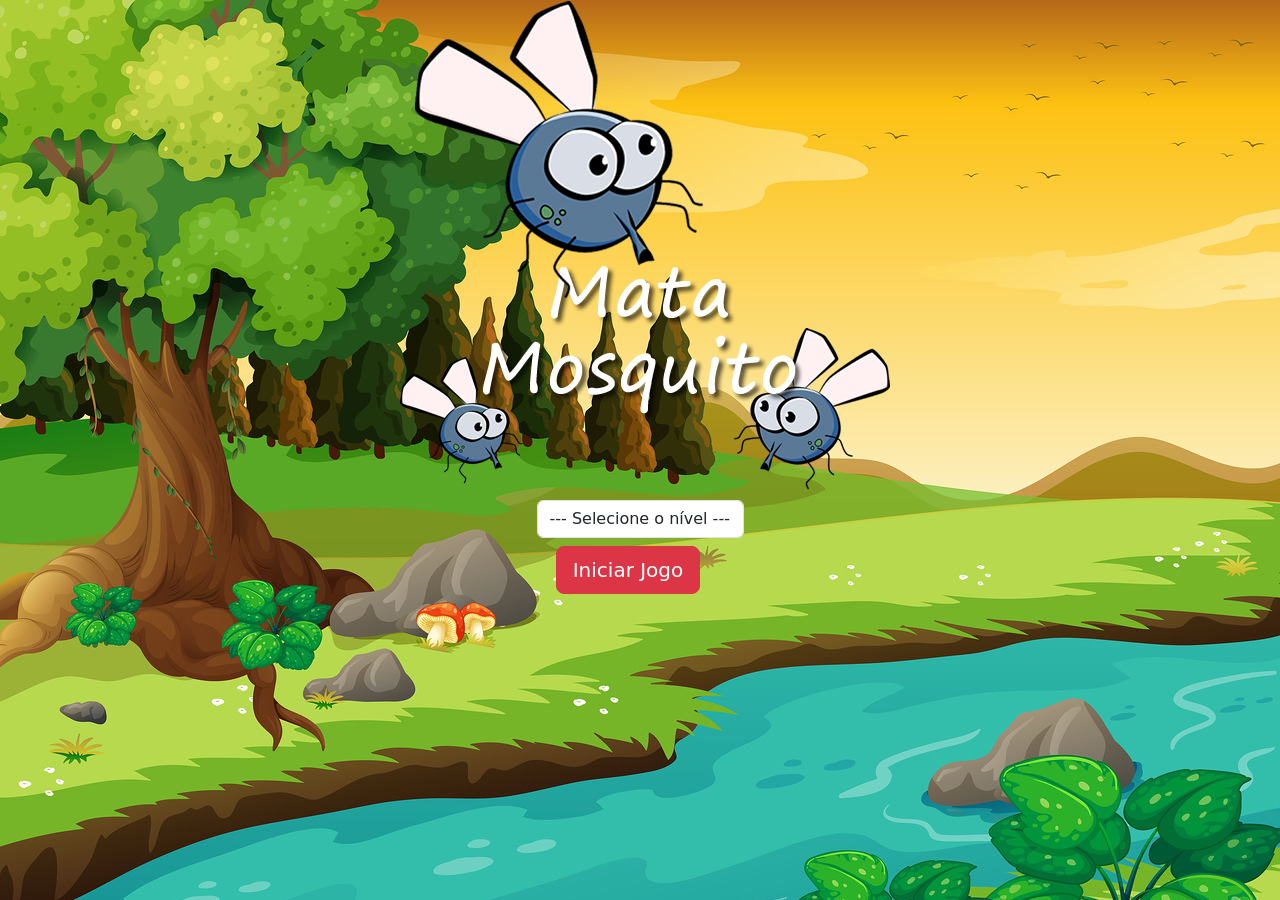
<file: index.html>
<!DOCTYPE html>
<html lang="pt-BR">
<head>
    <meta charset="UTF-8">
    <meta name="viewport" content="width=device-width, initial-scale=1.0">
    <title>Mata Mosquito!</title>
    <link href="https://cdn.jsdelivr.net/npm/bootstrap@5.3.8/dist/css/bootstrap.min.css" rel="stylesheet" integrity="sha384-sRIl4kxILFvY47J16cr9ZwB07vP4J8+LH7qKQnuqkuIAvNWLzeN8tE5YBujZqJLB" crossorigin="anonymous">
    <link rel="stylesheet" href="css/style.css">

    <script>
        
        function inciarJogo(){
            var nivel = document.getElementById('nivel').value

            if(nivel === ''){
                alert('Selecione o nível de dificuldade para iniciar o jogo!')
                return false //finalizar a lógica
            }

            window.location.href = 'app.html?' + nivel
        }   
    </script>
</head>
<body>
    <div class="container">
        <div class="row">
            <div class="colum">
                <div class="d-flex justify-content-center">
                    <img class="imagem" src="imagens/game.png" alt="">
                </div>
                
            </div>
        </div>

        <div class="row">
            <div class="colum">
                <div class="d-flex justify-content-center">
                    <div class="mb-2">
                        <select class="form-control" id="nivel">
                            <option value="">--- Selecione o nível ---</option>
                            <option value="lerdao">Nível Lerdão</option>
                            <option value="normal">Nível Normal</option>
                            <option value="trem-bala">Nível Trem Bala</option>
                        </select>
                    </div>
                    
                </div         
            </div>
        </div>

        <div class="row">
            <div class="colum">
                <div class="d-flex justify-content-center">
                    <button type="button" class="btn btn-danger btn-lg" onclick="inciarJogo()">Iniciar Jogo</button>
                </div         
            </div>
        </div>
    </div>
</body>
</html>
</file>
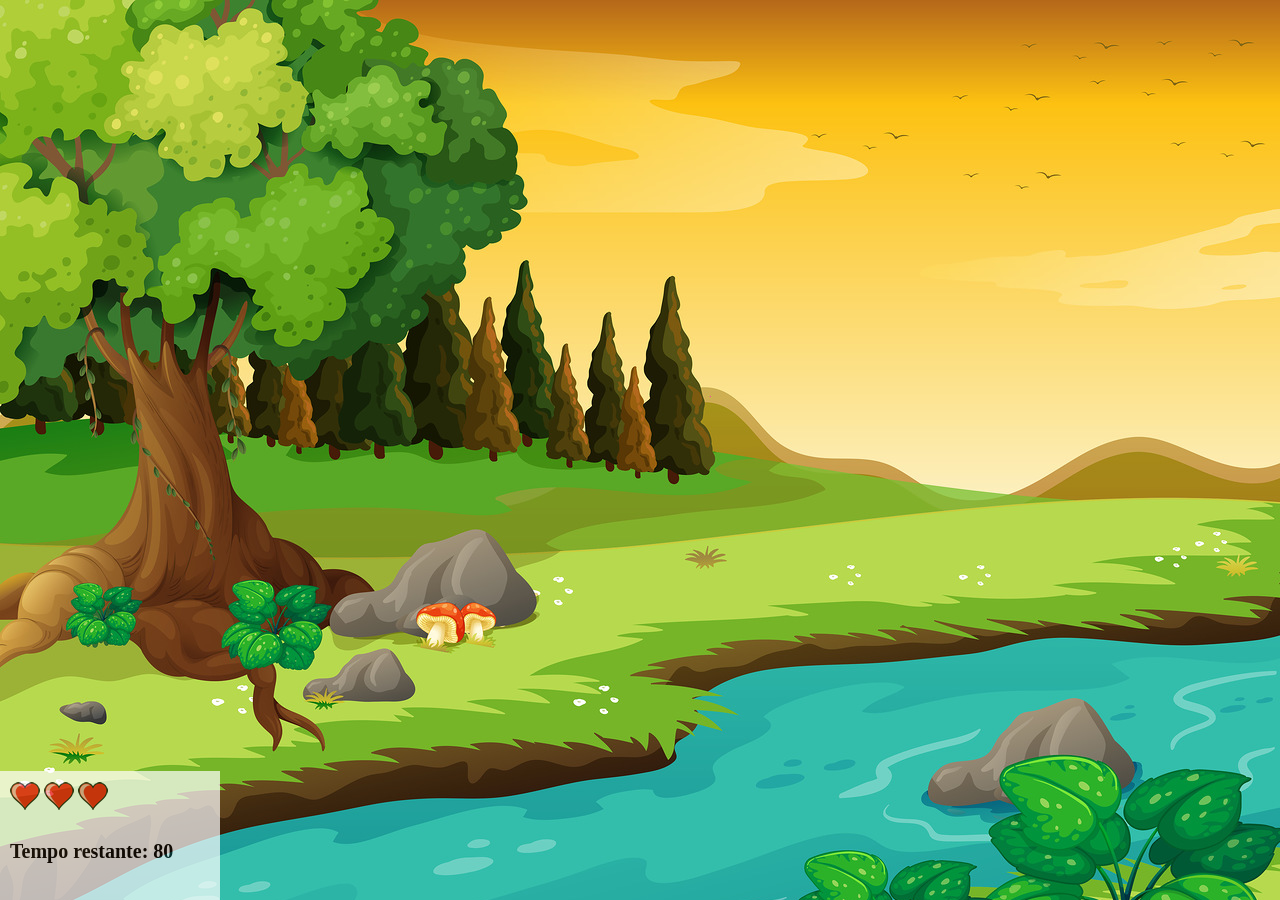
<file: app.html>
<!DOCTYPE html>
<html lang="pt-BR">
<head>
    <meta charset="UTF-8">
    <meta name="viewport" content="width=device-width, initial-scale=1.0">
    <title>Mata Mosquito!</title>
    <link rel="stylesheet" href="css/style.css">
</head>
<body>

    <div class="painel">
        <div class="vidas">
            <img id="v1" src="imagens/coracao_cheio.png" alt="coração cheio">
            <img id="v2" src="imagens/coracao_cheio.png" alt="coração cheio">
            <img id="v3" src="imagens/coracao_cheio.png" alt="coração cheio">
        </div>
        <div class="cronometro">
            <h4>Tempo restante: <span id="cronometro"></span></h4>
        </div>
    </div>

    <script src="js/script.js"></script>
</body>
</html>
</file>
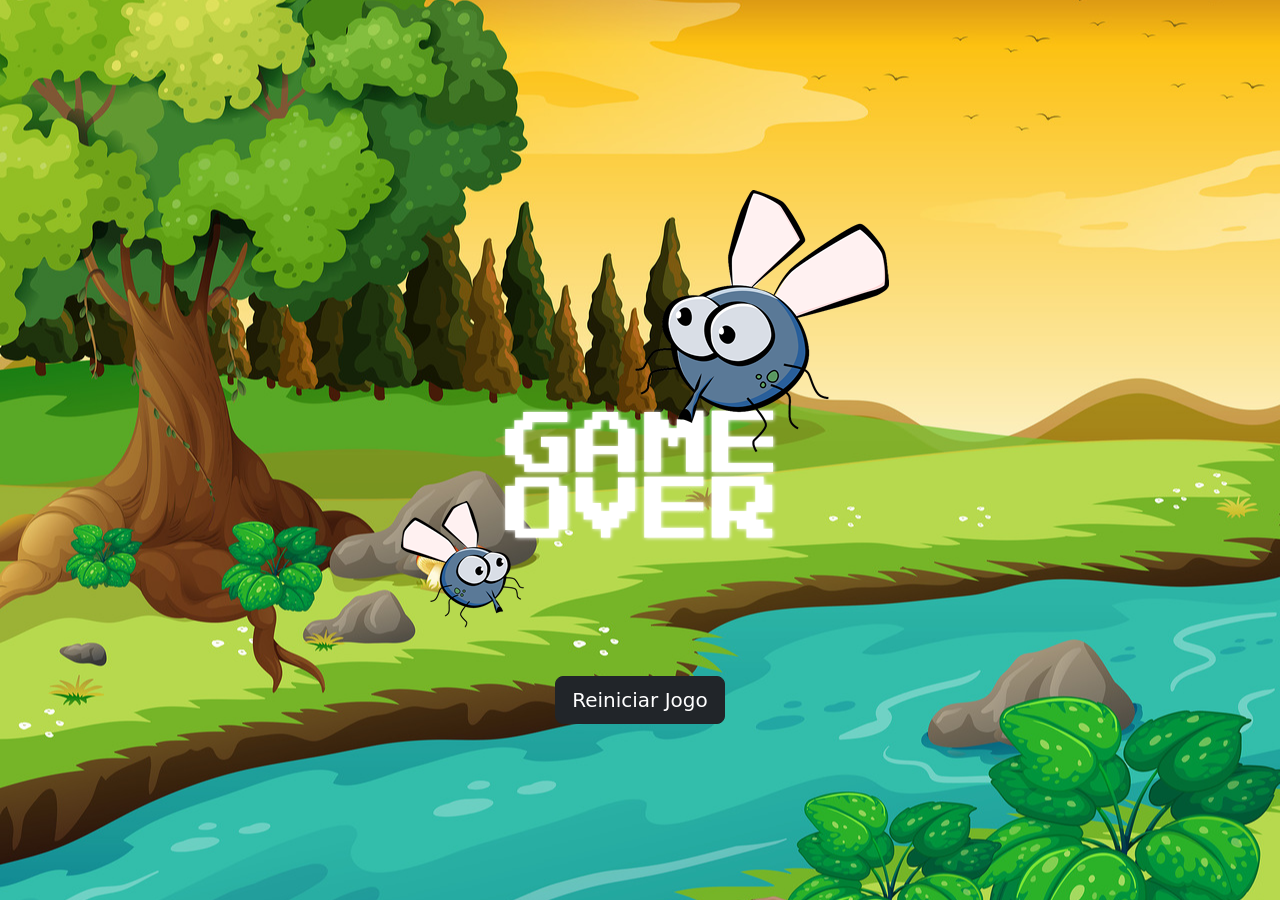
<file: fim_de_jogo.html>
<!DOCTYPE html>
<html lang="pt-BR">
<head>
    <meta charset="UTF-8">
    <meta name="viewport" content="width=device-width, initial-scale=1.0">
    <title>Você perdeu!</title>
    <link href="https://cdn.jsdelivr.net/npm/bootstrap@5.3.8/dist/css/bootstrap.min.css" rel="stylesheet" integrity="sha384-sRIl4kxILFvY47J16cr9ZwB07vP4J8+LH7qKQnuqkuIAvNWLzeN8tE5YBujZqJLB" crossorigin="anonymous">
    <link rel="stylesheet" href="css/fim_de_jogo.css">
</head>
<body>
    <div class="container">
        <div class="row">
            <div class="colum">
                <div class="d-flex justify-content-center">
                    <img class="imagem" src="imagens/game_over.png" alt="">
                </div>
                
            </div>
        </div>

        <div class="row">
            <div class="colum">
                <div class="d-flex justify-content-center">
                    <button type="button" class="btn btn-dark btn-lg" onclick="window.location.href = 'index.html'">Reiniciar Jogo</button>
                </div         
            </div>
        </div>
    </div>
</body>
</html>
</file>
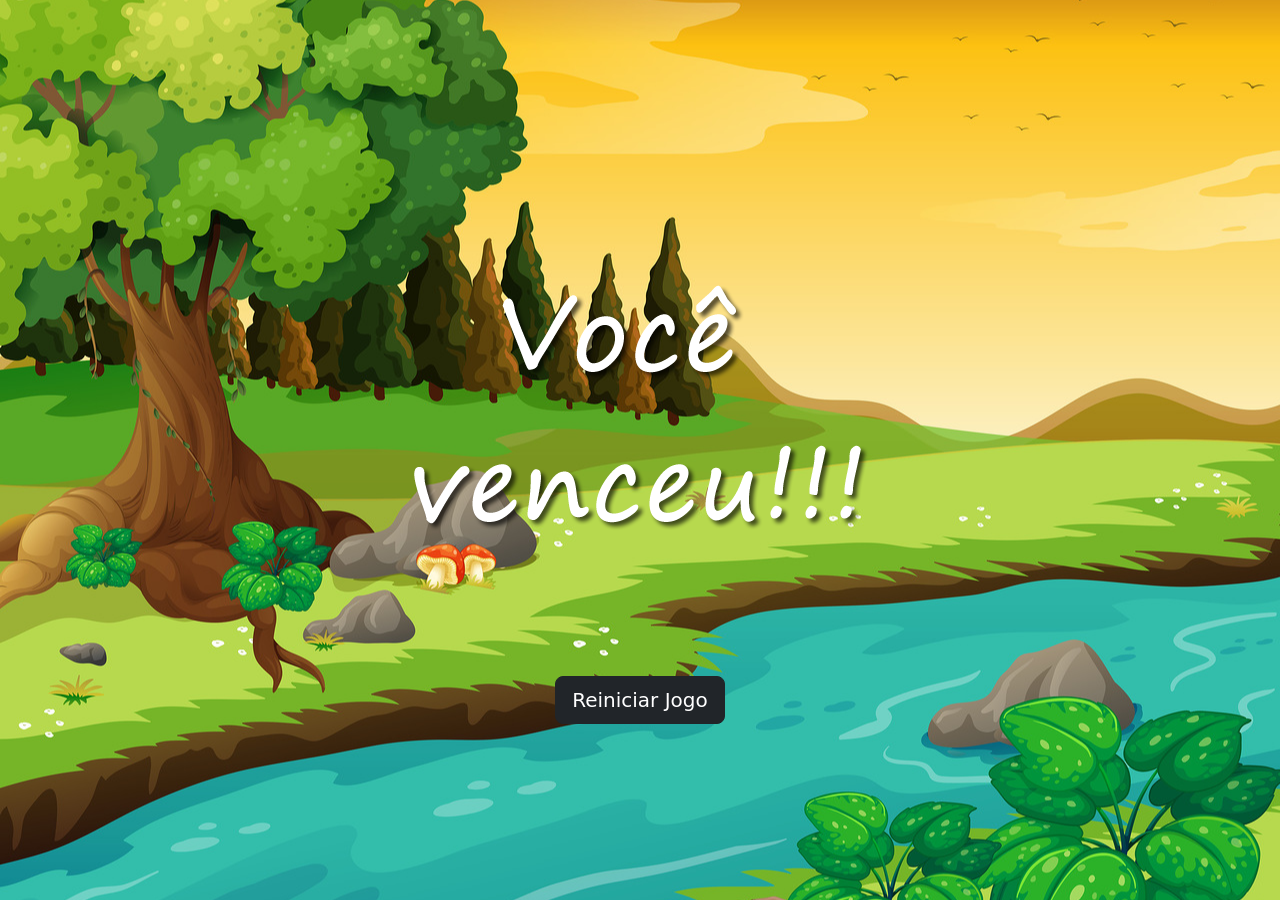
<file: vitoria.html>
<!DOCTYPE html>
<html lang="pt-BR">
<head>
    <meta charset="UTF-8">
    <meta name="viewport" content="width=device-width, initial-scale=1.0">
    <title>Você ganhou!</title>
    <link href="https://cdn.jsdelivr.net/npm/bootstrap@5.3.8/dist/css/bootstrap.min.css" rel="stylesheet" integrity="sha384-sRIl4kxILFvY47J16cr9ZwB07vP4J8+LH7qKQnuqkuIAvNWLzeN8tE5YBujZqJLB" crossorigin="anonymous">
    <link rel="stylesheet" href="css/fim_de_jogo.css">
</head>
<body>
    <div class="container">
        <div class="row">
            <div class="colum">
                <div class="d-flex justify-content-center">
                    <img class="imagem" src="imagens/vitoria.png" alt="">
                </div>
                
            </div>
        </div>

        <div class="row">
            <div class="colum">
                <div class="d-flex justify-content-center">
                    <button type="button" class="btn btn-dark btn-lg" onclick="window.location.href = 'index.html'">Reiniciar Jogo</button>
                </div         
            </div>
        </div>
    </div>
</body>
</html>
</file>
<file: css/style.css>
html {
    cursor: url(../imagens/mata_mosca.png), auto;
}

body {
    background-image: url(../imagens/bg.jpg);
    background-repeat: no-repeat;
    background-size: cover;
    background-position: top center;
    margin: 0;
    min-height: 100vh;
}

.mosca1 {
    width: 50px;
    height: 50px;
}

.mosca2 {
    width: 90px;
    height: 90px;
}

.mosca3 {
    width: 120px;
    height: 120px;
}

.ladoA {
    transform: scaleX(1);
}

.ladoB {
    transform: scalex(-1);
}

.painel {
    position: absolute;
    width: 200px;
    padding: 10px;
    bottom: 0px;
    border-top: solid 1px #fff;
    background-color: #fff;
    opacity: 70%;
    left: 0px;
}

.vidas {
    float: left;
}

.cronometro {
    float: left;
    font-size: 20px;
    font-weight: bold;
}

@media (max-width: 768px) {
    .mosca1 {
        width: 35px;
        height: 35px;
    }

    .mosca2 {
        width: 60px;
        height: 60px;
    }

    .mosca3 {
        width: 80px;
        height: 80px;
    }

    .painel {
        width: 100%;
        left: 0;
        display: flex;
        justify-content: space-around;
    }

    .imagem {
        width: 90%;
        margin: auto;
    }

}
</file>
<file: css/fim_de_jogo.css>
html {
    cursor: url(../imagens/mata_mosca.png), auto;
}

body {
    background-image: url(../imagens/bg.jpg);
    background-repeat: no-repeat;
    background-size: cover;
    background-position: center;
    margin: 0;
    min-height: 100vh;
    display: flex;
    align-items: center;
}

.imagem {
    max-width: 100%;
    height: auto;
}

@media (max-width: 768px) {
    .imagem {
        width: 90%;
        margin: auto;
    }

    .btn-lg {
        font-size: 1rem;
        padding: 10px 20px;
    }
}
</file>
